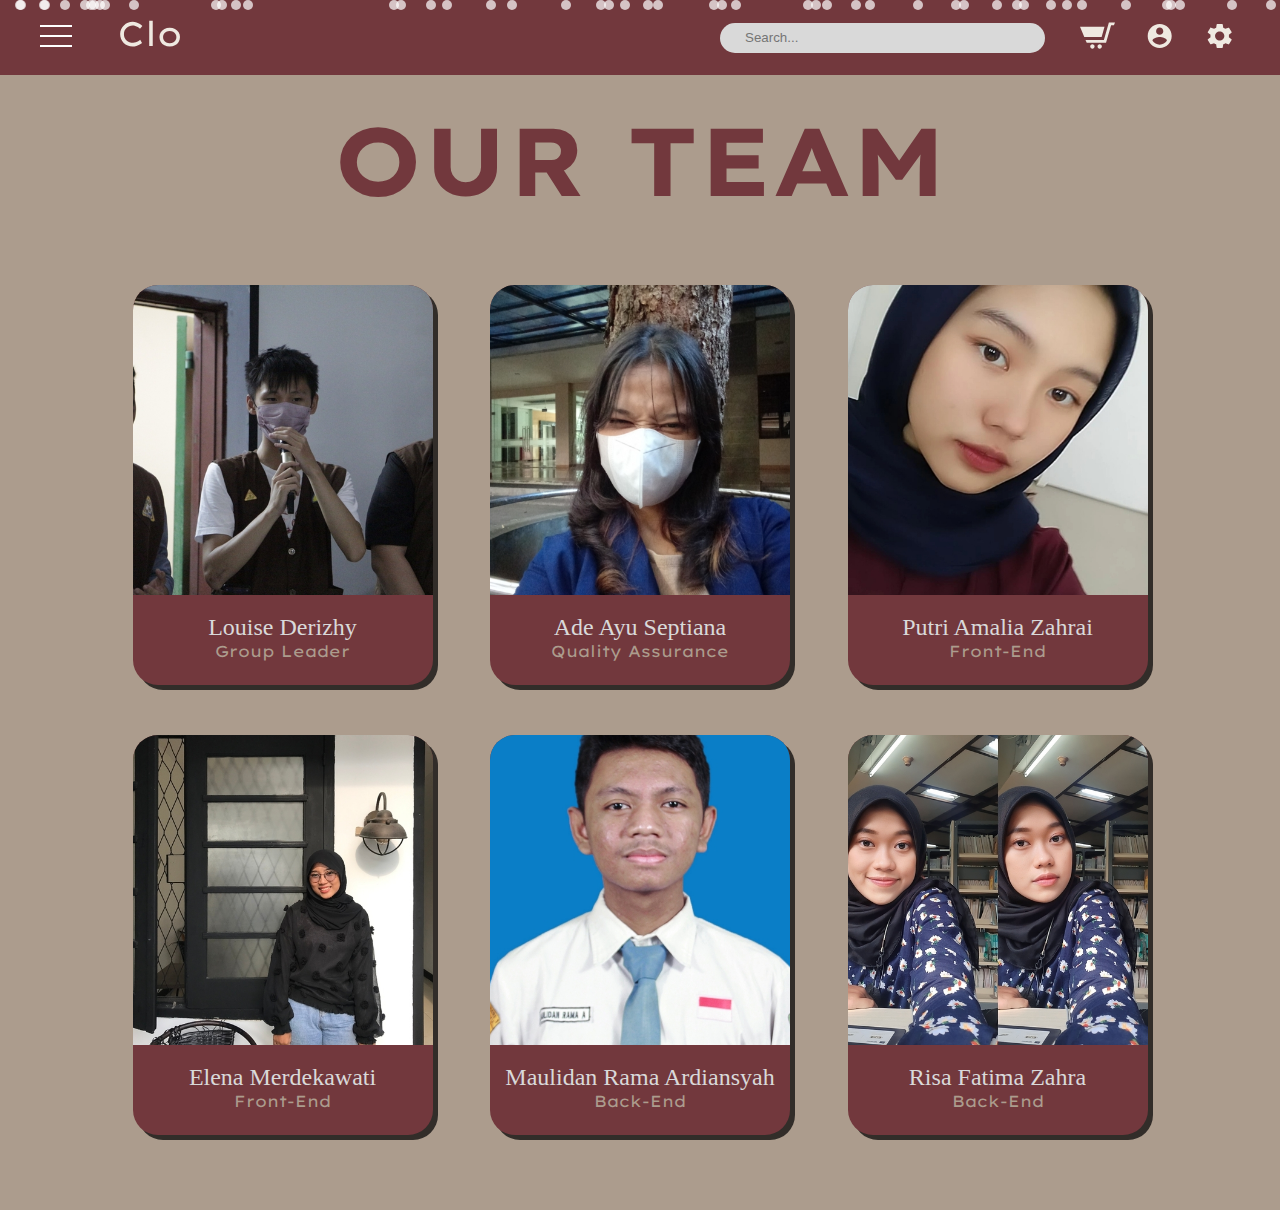
<file: html/about.html>
<!DOCTYPE html>
<html lang="en">
<head>
    <meta charset="UTF-8">
    <meta name="viewport" content="width=device-width, initial-scale=1.0">
    <link href="https://fonts.googleapis.com/css?family=Lexend+Exa" rel="stylesheet">
    <link rel="stylesheet" href="../css/navBar.css">
    <link rel="stylesheet" href="../css/about.css">
    <link rel="stylesheet" href="../css/snowfall.css">
    <title>Clo</title>
</head>
<body>
    <div id="snowfall"></div>
    <header></header>
    <div class="container" id="blur">
        <div class="title"><h1>OUR TEAM</h1></div>
        <div class="content" id="memberList"></div>
    </div>
    <div class="modal-content" id="modalContent"></div>
    <div class="empty-box"></div>
    <script src="../js/navBar.js"></script>
    <script src="../js/about.js"></script>
    <script src="../js/snowfall.js"></script>
</body>
</html>
</file>
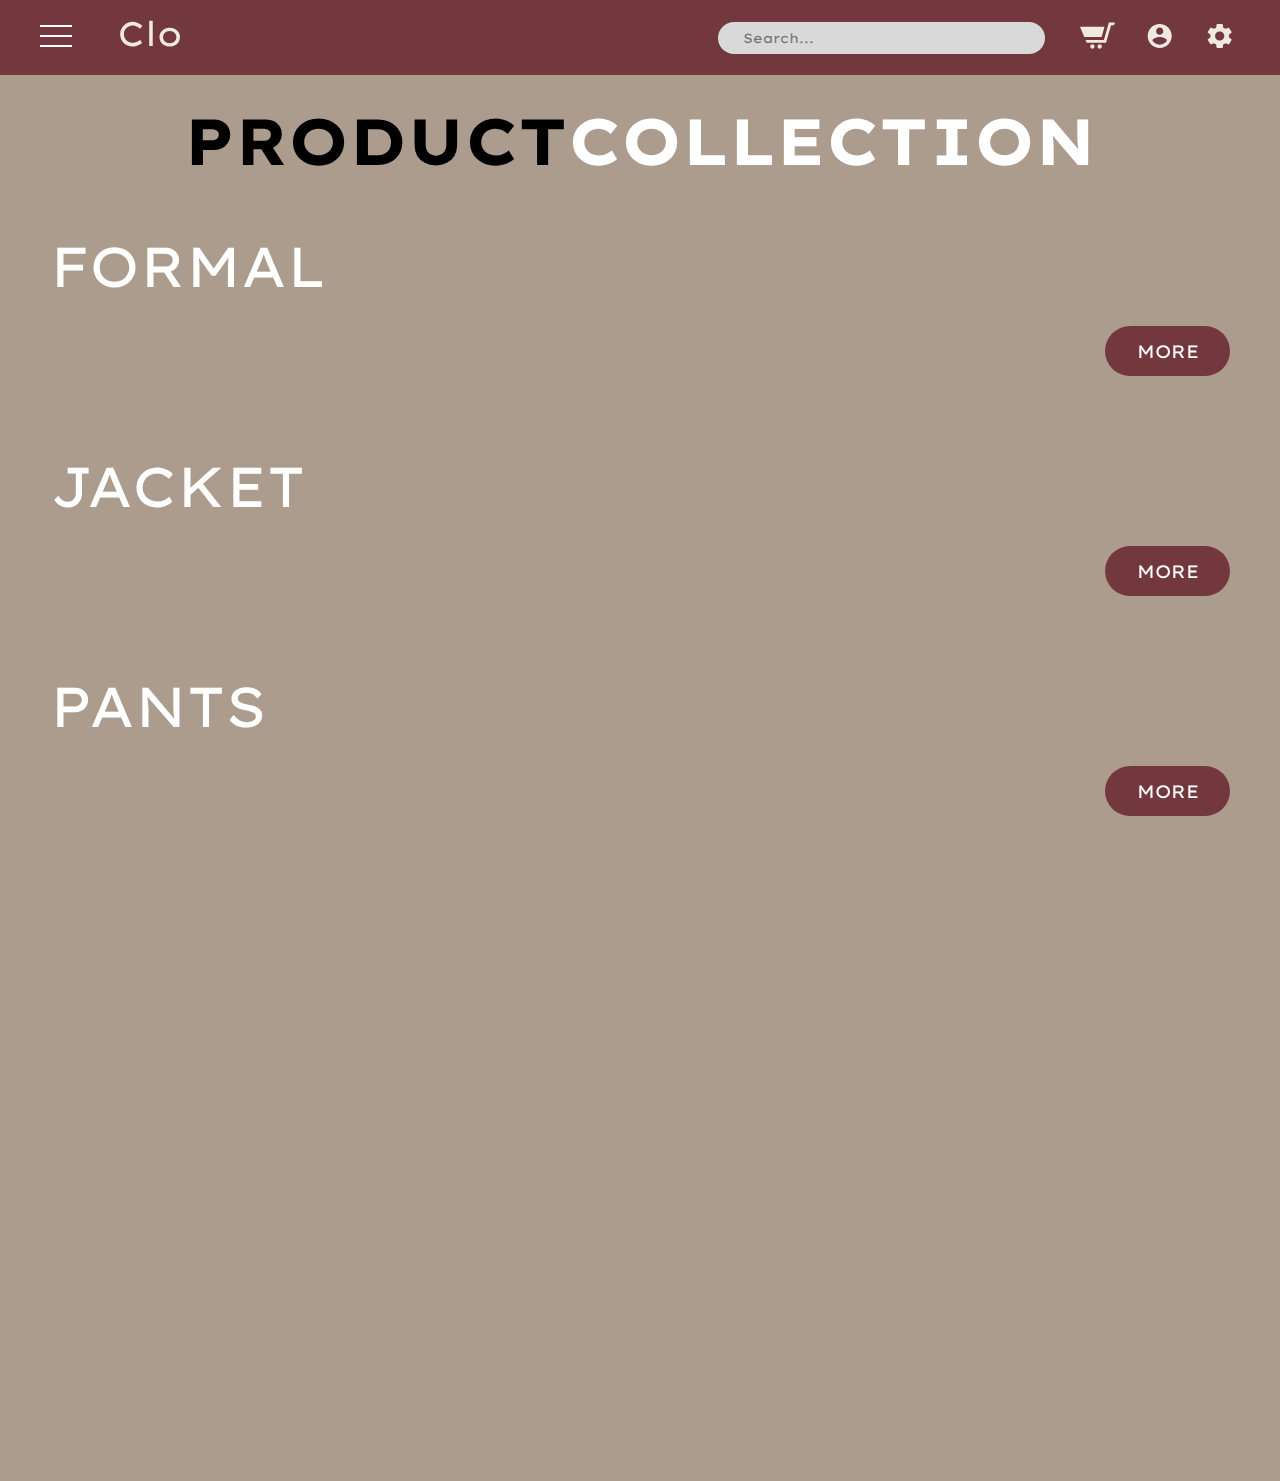
<file: html/displayProduct.html>
<!DOCTYPE html>
<html lang="en">
<head>
    <meta charset="UTF-8">
    <meta name="viewport" content="width=device-width, initial-scale=1.0">
    <title>Clo</title>
    <link href="../style/displayProduct.css" rel="stylesheet"> 
    <link href="https://fonts.googleapis.com/css?family=Lexend+Exa" rel="stylesheet">
    <link rel="stylesheet" href="https://unpkg.com/aos@next/dist/aos.css" />
    <link rel="stylesheet" href="../style/navBar.css">
</head>
<body>
    <header></header>
    <div class="container">
        <div class="title">
            <h1>PRODUCT<span id="spanH1">COLLECTION</span></h1>
        </div>
        <div data-aos="fade-right" class="prod-category">
            <div class="category">FORMAL</div>
            <div class="content" id="productList1"></div>
            <div id="buttonRow">
                <button class="more-button" onClick="directToDisplayProductSpecific('FORMAL')">MORE</button>
            </div>
        </div>
        <div data-aos="fade-right" class="prod-category">
            <div class="category">JACKET</div>
            <div class="content" id="productList2"></div>
            <div id="buttonRow">
                <button class="more-button" onClick="directToDisplayProductSpecific('JACKET')">MORE</button>
            </div>
        </div>
        <div data-aos="fade-right" class="prod-category">
            <div class="category">PANTS</div>
            <div class="content" id="productList3"></div>
            <div id="buttonRow">
                <button class="more-button" onClick="directToDisplayProductSpecific('PANTS')">MORE</button>
            </div>
        </div>
        <div data-aos="fade-right" class="prod-category">
            <div class="category">JEWELRY</div>
            <div class="content" id="productList4"></div>
            <div id="buttonRow">
                <button class="more-button" onClick="directToDisplayProductSpecific('JEWELRY')">MORE</button>
            </div>
        </div>
        <div data-aos="fade-right" class="prod-category">
            <div class="category">SHIRT</div>
            <div class="content" id="productList5"></div>
            <div id="buttonRow">
                <button class="more-button" onClick="directToDisplayProductSpecific('SHIRT')">MORE</button>
            </div>
        </div>
    </div>
    <div class="empty-footer"></div>
    <script src="https://code.jquery.com/jquery-3.6.0.min.js"></script>
    <script src="../script/navBar.js"></script>
    <script src="../script/displayProduct.js"></script>
    <script src="https://unpkg.com/aos@next/dist/aos.js"></script>
    <script>
        AOS.init();
    </script>
</body>
</html>
</file>
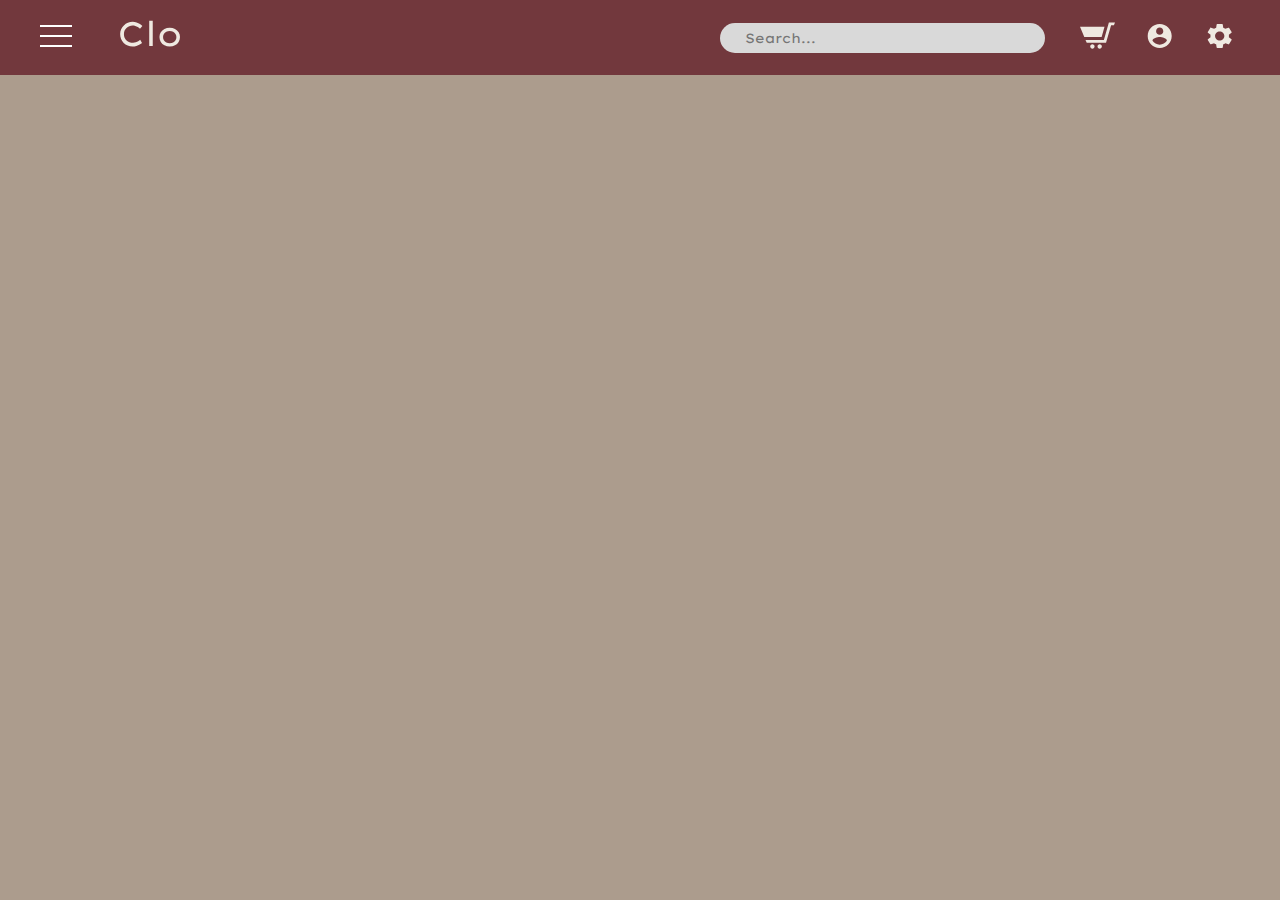
<file: html/displayProductSpecific.html>
<!DOCTYPE html>
<html lang="en">
<head>
    <meta charset="UTF-8">
    <meta name="viewport" content="width=device-width, initial-scale=1.0">
    <link rel="stylesheet" href="../style/navBar.css">
    <link rel="stylesheet" href="../style/displayProductSpecific.css">
    <link href="https://fonts.googleapis.com/css?family=Lexend+Exa" rel="stylesheet">
    <link href="https://fonts.googleapis.com/css?family=Noto Serif KR" rel="stylesheet">
    <link rel="stylesheet" href="https://cdnjs.cloudflare.com/ajax/libs/font-awesome/4.7.0/css/font-awesome.min.css">
    <title>Clo</title>
</head>
<body>
    <!-- NAVBAR -->
    <header></header>
    <div class="container">
        <div class="title">
            <h1 id="category-title"></h1>
        </div>
        <div class="content" id="productList"></div>
    </div>
    <script src="https://code.jquery.com/jquery-3.6.0.min.js"></script>
    <script src="../script/navBar.js"></script>
    <script src="../script/detailProductSpecific.js"></script>
    <script src="https://unpkg.com/aos@next/dist/aos.js"></script>
    <script>
        AOS.init();
    </script>
</body>
</html>
</file>
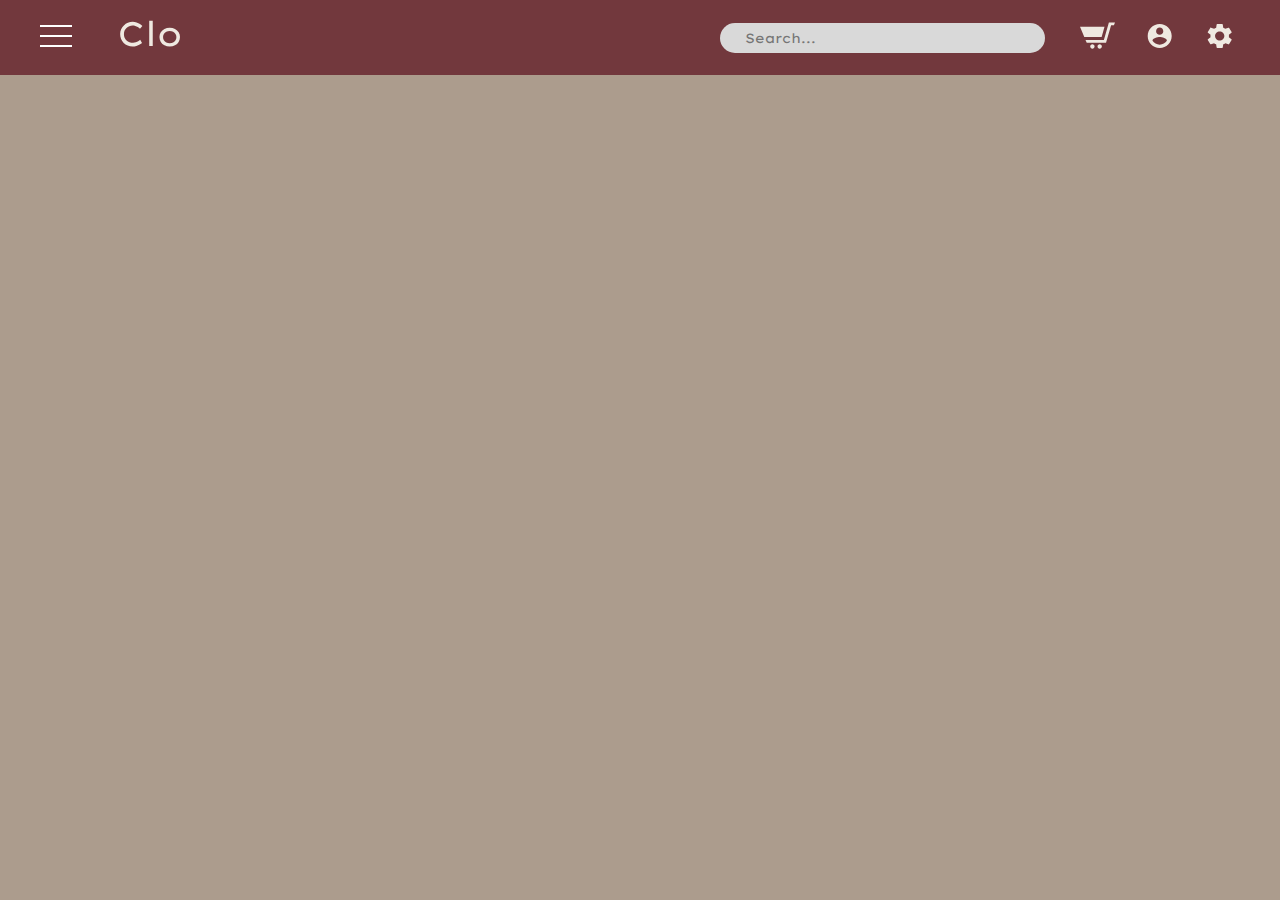
<file: html/searchPage.html>
<!DOCTYPE html>
<html lang="en">
<head>
    <meta charset="UTF-8">
    <meta name="viewport" content="width=device-width, initial-scale=1.0">
    <link rel="stylesheet" href="../style/navBar.css">
    <link rel="stylesheet" href="../style/displayProductSpecific.css">
    <link href="https://fonts.googleapis.com/css?family=Lexend+Exa" rel="stylesheet">
    <link href="https://fonts.googleapis.com/css?family=Noto Serif KR" rel="stylesheet">
    <link rel="stylesheet" href="https://cdnjs.cloudflare.com/ajax/libs/font-awesome/4.7.0/css/font-awesome.min.css">
    <title>Clo</title>
</head>
<body>
    <header></header>
    <div class="container">
        <div class="title">
            <h1 id="category-title"></h1>
        </div>
        <div class="content" id="productList"></div>
    </div>
    <script src="https://code.jquery.com/jquery-3.6.0.min.js"></script>
    <script src="../script/navBar.js"></script>
    <script src="../script/searchPage.js"></script>
    <script src="https://unpkg.com/aos@next/dist/aos.js"></script>
    <script>
        AOS.init();
    </script>
</body>
</html>
</file>
<file: css/navBar.css>
.navbar {
    z-index: 2;
    width: 100%;
    font-family: 'Lexend Exa', sans-serif;
    background-color: #72383D;
    display: flex;
    justify-content: space-between;
    height: 75px;
    position: fixed;
}

.navbar-left {
    display: flex;
    align-items: center;
    justify-content: space-between;
    margin-left: 20px;
}

.nav-text {
    display: flex;
    padding-left: 100px;
    padding-top: 5px;
}

.navbar-right {
    display: flex;
    align-items: center;
    justify-content: space-around;
    margin-right: 30px;
}

.nav-search {
    padding-right: 20px;
}

.nav-cart {
    padding-right: 15px;
    padding-left: 15px;
}

.nav-text {
    margin: 0px;
}

.nav-search>input {
    width: 300px;
    height: 30px;
    border-radius: 30px;
    border: 10px;
    cursor: pointer;
    position: right;
    right: 3px;
    opacity: 100%;
    padding-left: 25px;
    background-color: #D9D9D9;
}

/* Sidebar */

nav a {
    text-decoration-line: none;
    color: white;
}

.hamburger {
    position: fixed;
    top: 25px;
    left: 40px;
    z-index: 9999;
    cursor: pointer;
    transition: all 0.5s;
}

.hamburger .line {
    display: block;
    width: 32px;
    height: 2px;
    background-color: white;
    transition: all 0.5s;
}

.hamburger .line2 {
    margin: 8px 0;
}

.sidebar {
    position: fixed;
    top: 0;
    left: 0;
    width: 25%;
    height: 100%;
    transform: translateX(-100%);
    background-color: #272727;
    display: flex;
    align-items: center;
    transition: all 0.5s;
    opacity: 0;
    z-index: 15;
    cursor: auto;
}

.sidebar-items {
    list-style: none;
}

.sidebar .sidebar-list {
    display: inline-block;
    width: 100%;
    padding: 10px 10px 10px 25px;
    font-size: 25px;
    color: #eee;
    cursor: pointer;
    transition: all 0.3s;
}

.sidebar .sidebar-list:hover {
    background-color: #eee;
    transform: translateY(-10px);
    color: #272727;
}

.sidebar .sidebar-list:not(:last-child) {
    margin-bottom: 40px;
}

.hamburger.clicked {
    left: calc(25% - 60px);
}

.hamburger.clicked .line {
    background-color: #eee;
}

.hamburger.clicked .line1 {
    transform: translateY(10px) rotate(-135deg);
}

.hamburger.clicked .line2 {
    transform: rotate(135deg);
    opacity: 0;
}

.hamburger.clicked .line3 {
    transform: translateY(-10px) rotate(135deg);
}

.sidebar.show {
    transform: translateX(0);
    opacity: 1;
}


@media only screen and (max-width: 800px) {
    .nav-search > input {
        width: 100px;
    }

    .nav-text {
        padding-left: 75px;
    }
    
    .sidebar {
        position: fixed;
        top: 0;
        left: 0;
        width: 40%;
        height: 100%;
        transform: translateX(-100%);
        background-color: #272727;
        display: flex;
        align-items: center;
        transition: all 0.5s;
        opacity: 0;
        z-index: 15;
        cursor: auto;
    }
    
    .hamburger.clicked {
        left: calc(40% - 60px);
    }

}

@media only screen and (max-width: 600px) {
    .nav-search > input {
        display: none;
    }

    .sidebar {
        position: fixed;
        top: 0;
        left: 0;
        width: 100%;
        height: 100%;
        transform: translateX(-100%);
        background-color: #272727;
        display: flex;
        align-items: center;
        transition: all 0.5s;
        opacity: 0;
        z-index: 15;
        cursor: auto;
    }
    
    .hamburger.clicked {
        left: calc(100% - 60px);
    }

}
</file>
<file: css/about.css>
* {
    padding: 0;
    margin: 0;
}

body {
    font-family: 'Lexend Exa';
    background: #AC9C8D;
}

.container {
    display: flex;
    justify-content: center;
    flex-direction: column;
    align-items: center;
}

.title {
    margin-top: 100px;
    text-align: center;
    display: flex;
    align-items: center;
    justify-content: center;
    font-size: 48px;
    color: #72383D;
}

.content {
    padding-top: 40px;
    padding-right: 300px;
    padding-left: 300px;
    display: flex;
    flex-wrap: wrap;
    justify-content: space-evenly;
}

.list-item {
    height: 400px;
    width: 300px;
    background-color: #72383D;
    border-radius: 25px;
    display: flex;
    justify-content: flex-start;
    align-items: center;
    flex-direction: column;
    margin: 25px;
    box-shadow: 5px 5px #322D29;
    transition: transform 0.3s ease;
}

.list-item:hover {
    transform: scale(1.1);
}

.item-image img {
    height: 310px;
    width: 300px;
    object-fit: cover;
    border-radius: 25px 25px 0px 0px;
}

.item-name {
    padding-top: 15px;
    font-family: 'Noto Serif KR';
    color: #D9D9D9;
    font-size: 24px;
    text-overflow: ellipsis;
    white-space: nowrap;
    overflow: hidden;
    max-width: 100%;
}

.item-name2 {
    color: #AC9C8D;
}

.modal-content {
    position: fixed;
    top: 200%;
    left: 50%;
    width: 500px;
    height: 600px;
    transform: translate(-50%, -45%);
    z-index: 1;
    display: flex;
}

.modal-info {
    background-color: #72383D;
    width: 500px;
    height: 600px;
    border-radius: 50px;
    box-shadow: 0px 0px 10px rgba(0, 0, 0, 0.2);
    display: flex;
    flex-direction: column;
}

.image {
    display: flex;
    justify-content: center;
}

.image img {
    width: 500px;
    height: 370px;
    object-fit: cover;
    border-radius: 25px 25px 0px 0px;
}

.modal-info > .item-name {
    text-align: center;
}

.item-detail {
    tab-size: 4;
    color: white;
    padding-top: 10px;
    padding-left: 25px;
    padding-right: 25px;
    display: flex;
    flex-direction: column;
}

pre {
    font-size: 18px;
}

.item-detail > a {
    color: white;
    align-self: center;
    text-align: center;
}

.empty-box {
    height: 50px;
}

@media only screen and (max-width: 1440px) {
    .content {
        padding-right: 100px;
        padding-left: 100px;
    }
}

@media only screen and (max-width: 910px) {
    .content {
        padding-right: 50px;
        padding-left: 50px;
    }
}


@media only screen and (max-width: 560px) {
    .content {
        padding-right: 5px;
        padding-left: 5px;
    }

    .modal-content {
        width: 300px;
        height: 450px;
        border-radius: 15px;
    }
    
    .modal-info {
        width: 300px;
        height: 450px;
        border-radius: 15px;
    }

    .image img {
        width: 300px;
        height: 240px;
        border-radius: 15px 15px 0px 0px;
    }

    pre, .item-detail > a {
        font-size: 12px;
        white-space: pre-wrap;
    }

    .item-detail > a {
        padding-top: 15px;
    }

    .modal-info > .item-name {
        font-size: 14px;
    }
}
</file>
<file: css/snowfall.css>
#snowfall {
    position: fixed;
    top: 0;
    left: 0;
    width: 100%;
    height: 100%;
    pointer-events: none;
    z-index: 1000;
}

.snowflake {
    position: absolute;
    width: 10px;
    height: 10px;
    background-color: white;
    opacity: 0.7;
    border-radius: 50%;
    pointer-events: none;
    transform-origin: center center;
    animation: falling linear infinite;
}

@keyframes falling {
    0% {
        transform: translateY(-10px) rotate(0deg);
    }
    100% {
        transform: translateY(calc(100vh + 10px)) rotate(360deg);
    }
}
</file>
<file: style/displayProduct.css>
* {
    font-family: 'Lexend Exa';
    margin: 0;
}

body {
    background-color: #AC9C8D;
}
h1 {
    padding-top: 100px;
    font-size: 65px;
    display: flex;
    justify-content: center;
}

#spanH1 {
    color: white;
}

.category {
    color: white;
    font-size: 56px;
    padding-top: 30px;
    padding: 0px 100px;
}

img {
    height: 450px;
    width: 350px;
}

.product-row {
    padding-right: 100px;
    padding-left: 100px;
    display: flex;
    justify-content: space-between;
}

.prod-category {
    display: flex;
    flex-direction: column;
    margin-top:50px;
}

#buttonRow {
    padding: 25px 100px;
    display: flex;
    justify-content: flex-end;
}

.content {
    padding: 0 100px;
    display: flex;
    justify-content: space-between;
}

.item {
    height: 400px;
    width: 300px;
    background-color: #72383D;
    border-radius: 25px;
    display: flex;
    justify-content: flex-start;
    align-items: center;
    flex-direction: column;
}

.item-image img {
    width: 300px;
    height: 200px;
    border-radius: 25px 25px 0px 0px;
    object-fit: cover;
}

.item-name, .item-price {
    padding-top: 15px;
    font-family: 'Noto Serif KR';
    color: #D9D9D9;
}

.item-name {
    font-size: 24px;
    text-overflow: ellipsis;
    white-space: nowrap;
    overflow: hidden;
    max-width: 100%;
}

.item-price {
    font-size: 20px
}

.prod-button {
    text-align: center;
    width: 150px;
    height: 50px;
    background-color: #AC9C8D;
    border-radius: 30px;
    margin-top: 20px;
    color: #fff; 
    border: 10px; 
    cursor: pointer;
    position: right;
    right: 3px;
    opacity: 100%;
    transition: background-color 0.3s ease;
}

.prod-button:hover {
    background-color: #322D29;
}

.more-button {
    height: 75px;
    width: 200px;
    background-color: #72383D;
    color: white;
    font-size: 24px;
    border-radius: 50px;
    border: 0px;
    transition: background-color 0.3s ease;
}

.more-button:hover {
    background-color: #A04D53;
}

.empty-footer {
    height:200px;
}

@media only screen and (max-width:1800px) {
    .item {
        height: 300px;
        width: 220px;
    }
    
    .item-image img {
        height: 150px;
        width: 220px;
    }

    .item-name {
        font-size: 20px;
    }
    
    .item-price {
        font-size: 16px
    }

    .item-name, .item-price {
        padding-top: 5px;
    }

    .prod-button {
        width: 100px;
        height: 40px;
    }
    
    .item-button {
        font-size: 18px;
    }

    .more-button {
        height: 50px;
        width: 125px;
        font-size: 18px;
    }

    .content, .category {
        padding-right: 50px;
        padding-left: 50px;
    }

    #buttonRow {
        padding-right: 50px;
    }

    @media only screen and (max-width:1200px) {
        .item:nth-child(5) {
            display: none;
        }
    }

    @media only screen and (max-width:1020px) {
        .item:nth-child(4) {
            display: none;
        }

        h1 {
            font-size: 48px;
        }
    }

    @media only screen and (max-width:780px) {
        .item:nth-child(3) {
            display: none;
        }

        h1 {
            font-size: 36px;
        }
    }

    @media only screen and (max-width:560px) {
        h1 {
            font-size: 24px;
        }

        .item:nth-child(2) {
            display: none;
        }

        .category {
            text-align: center;
        }

        .content, #buttonRow {
            justify-content: center;
        }

        #buttonRow {
            padding-top: 15px;
            padding-left: 0px;
            padding-right: 0px;
        }
        
    }
}
</file>
<file: style/navBar.css>
.navbar {
    width: 100%;
    font-family: 'Lexend Exa', sans-serif;
    background-color: #72383D;
    display: flex;
    justify-content: space-between;
    height: 75px;
    position: fixed;
}

.navbar-left {
    display: flex;
    align-items: center;
    justify-content: space-between;
    margin-left: 20px;
}

.nav-text {
    display: flex;
    padding-left: 100px;
    padding-top: 5px;
}

.navbar-right {
    display: flex;
    align-items: center;
    justify-content: space-around;
    margin-right: 30px;
}

.nav-search {
    padding-right: 20px;
}

.nav-cart {
    padding-right: 15px;
    padding-left: 15px;
}

.nav-text {
    margin: 0px;
}

.nav-search>input {
    width: 300px;
    height: 30px;
    border-radius: 30px;
    border: 10px;
    cursor: pointer;
    position: right;
    right: 3px;
    opacity: 100%;
    padding-left: 25px;
    background-color: #D9D9D9;
}

/* Sidebar */

nav a {
    text-decoration-line: none;
    color: white;
}

.hamburger {
    position: fixed;
    top: 25px;
    left: 40px;
    z-index: 9999;
    cursor: pointer;
    transition: all 0.5s;
}

.hamburger .line {
    display: block;
    width: 32px;
    height: 2px;
    background-color: white;
    transition: all 0.5s;
}

.hamburger .line2 {
    margin: 8px 0;
}

.sidebar {
    position: fixed;
    top: 0;
    left: 0;
    width: 25%;
    height: 100%;
    transform: translateX(-100%);
    background-color: #272727;
    display: flex;
    align-items: center;
    transition: all 0.5s;
    opacity: 0;
    z-index: 15;
    cursor: auto;
}

.sidebar-items {
    list-style: none;
}

.sidebar .sidebar-list {
    display: inline-block;
    width: 100%;
    padding: 10px 10px 10px 25px;
    font-size: 25px;
    color: #eee;
    cursor: pointer;
    transition: all 0.3s;
}

.sidebar .sidebar-list:hover {
    background-color: #eee;
    transform: translateY(-10px);
    color: #272727;
}

.sidebar .sidebar-list:not(:last-child) {
    margin-bottom: 40px;
}

.hamburger.clicked {
    left: calc(25% - 60px);
}

.hamburger.clicked .line {
    background-color: #eee;
}

.hamburger.clicked .line1 {
    transform: translateY(10px) rotate(-135deg);
}

.hamburger.clicked .line2 {
    transform: rotate(135deg);
    opacity: 0;
}

.hamburger.clicked .line3 {
    transform: translateY(-10px) rotate(135deg);
}

.sidebar.show {
    transform: translateX(0);
    opacity: 1;
}


@media only screen and (max-width: 800px) {
    .nav-search {
        display: none;
    }

    .nav-text {
        padding-left: 75px;
    }
    
    .sidebar {
        position: fixed;
        top: 0;
        left: 0;
        width: 40%;
        height: 100%;
        transform: translateX(-100%);
        background-color: #272727;
        display: flex;
        align-items: center;
        transition: all 0.5s;
        opacity: 0;
        z-index: 15;
        cursor: auto;
    }
    
    .hamburger.clicked {
        left: calc(40% - 60px);
    }

}

@media only screen and (max-width: 600px) {
    .sidebar {
        position: fixed;
        top: 0;
        left: 0;
        width: 100%;
        height: 100%;
        transform: translateX(-100%);
        background-color: #272727;
        display: flex;
        align-items: center;
        transition: all 0.5s;
        opacity: 0;
        z-index: 15;
        cursor: auto;
    }
    
    .hamburger.clicked {
        left: calc(100% - 60px);
    }

}
</file>
<file: style/displayProductSpecific.css>
* {
    padding: 0px;
    margin: 0px;
    font-family: 'Lexend Exa';
}

body {
    background-color: #AC9C8D;
}

.container {
    padding-top: 100px;
    display: flex;
    flex-direction: column;
    justify-content: center;
}

.title > h1 {
    color: #322D29;
    font-size: 48px;
    text-decoration: underline;
    text-align: center;
}

.content {
    padding-top: 40px;
    padding-right: 50px;
    padding-left: 50px;
    display: flex;
    flex-wrap: wrap;
    justify-content: space-evenly;
}

.item {
    height: 400px;
    width: 300px;
    background-color: #72383D;
    border-radius: 25px;
    display: flex;
    justify-content: flex-start;
    align-items: center;
    flex-direction: column;
    margin: 25px;
}

.item-image img {
    width: 300px;
    height: 200px;
    object-fit: cover;
    border-radius: 25px 25px 0px 0px;
}

.item-name, .item-price {
    padding-top: 15px;
    font-family: 'Noto Serif KR';
    color: #D9D9D9;
}

.item-name {
    font-size: 24px;
    text-overflow: ellipsis;
    white-space: nowrap;
    overflow: hidden;
    max-width: 100%;
}

.item-price {
    font-size: 20px
}

button {
    text-align: center;
    width: 150px;
    height: 50px;
    background: #AC9C8D;
    border-radius: 30px;
    margin-top: 20px;
    color: #fff; 
    border: 10px; 
    cursor: pointer;
    position: right;
    right: 3px;
    opacity: 100%;
    transition: background-color 0.3s ease;
}

button:hover {
    background-color: #322D29;
}

/* @media only screen and (min-width:1280px) and (max-width:1900px) {
    .item {
        height: 300px;
        width: 220px;
    }
    
    .item-image img {
        height: 150px;
        width: 220px;
    }

    .item-name {
        font-size: 18px;
    }
    
    .item-price {
        font-size: 16px
    }

    .item-name, .item-price {
        padding-top: 5px;
    }

    .prod-button {
        width: 100px;
        height: 40px;
    }
    
    .item-button {
        font-size: 18px;
    }
} */
</file>
